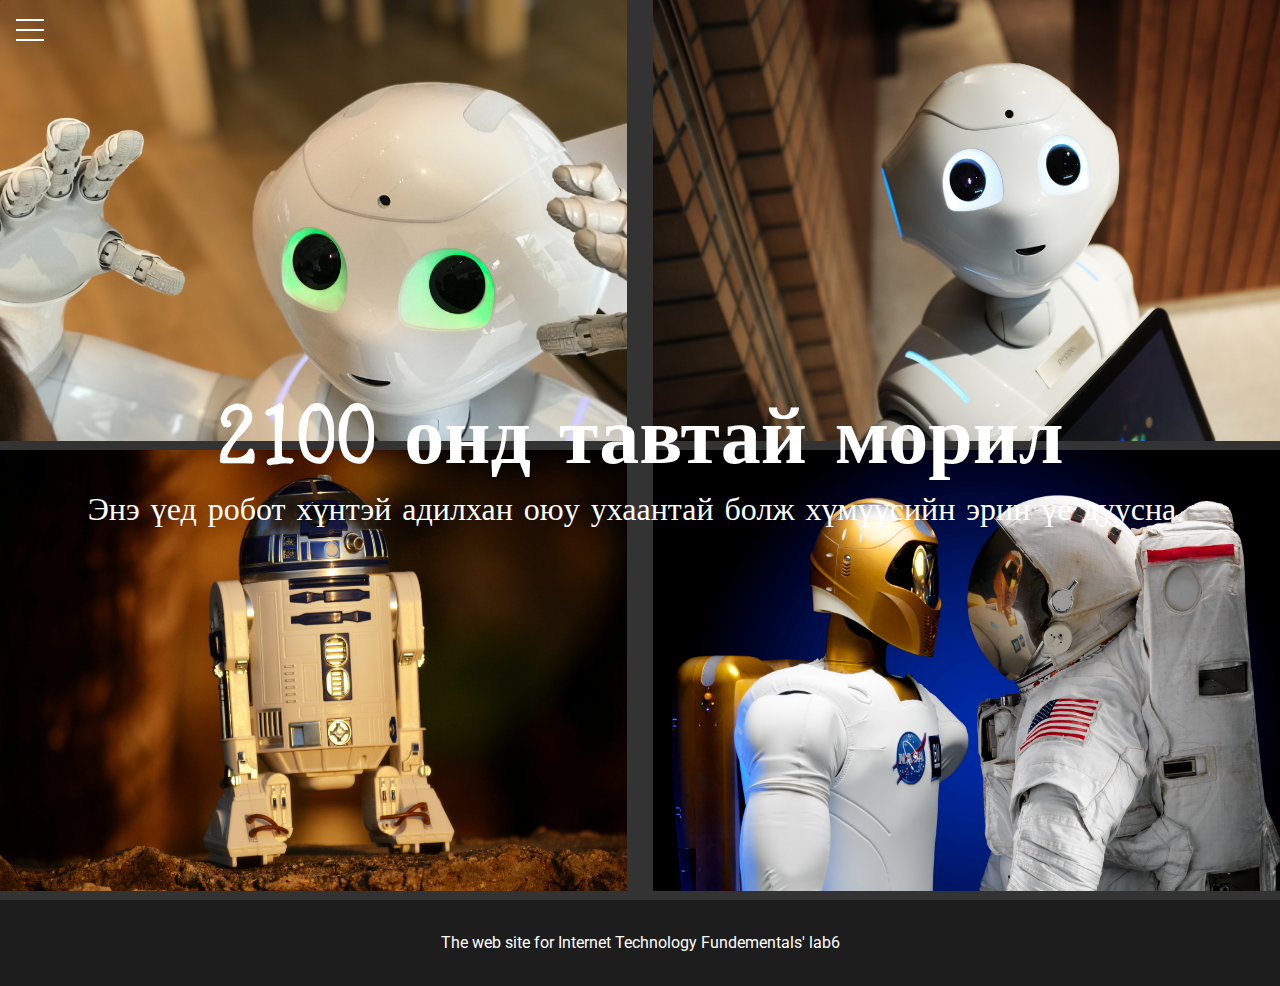
<file: future.html>
<!DOCTYPE html>
<html lang="en">
<head>
    <meta charset="UTF-8">
    <meta http-equiv="X-UA-Compatible" content="IE=edge">
    <meta name="viewport" content="width=device-width, initial-scale=1.0">
    <link rel="stylesheet" href="style.css">
    <title>Future</title>
</head>
<body>
    <nav class="menu">
        <input type="checkbox" class="toggler">
        <div class="hamburger"><div></div></div>
        <div class="menu-item">
            <div>
                <div>
                    <ul>
                        <li><a href="index.html">Home</a></li>
                        <li><a href="future.html">Future</a></li>
                        <li><a href="tech.html">Technology</a></li>
                    </ul>
                </div>
            </div>
        </div>
    </nav>
    <div class="fut-text">
        <article>
            <h1>2100 онд тавтай морил</h1>
            <p>Энэ үед робот хүнтэй адилхан оюу ухаантай болж хүмүүсийн эрин үе дуусна.</p>
        </article>
    </div>
    <header id="fut-case">  
        <div class=" cont">
                <div><img src="./img/pexels-laura-musikanski-6019019.jpg" alt=""></div>
                <div>
                    <img src="./img/pexels-alex-knight-2599244.jpg" alt=""></div>
                <div><img src="./img/pexels-luis-j-2085831.jpg" alt=""></div>
                <div>
                    <img src="./img/pexels-pixabay-39644.jpg" alt=""></div>
        </div>
    </header>
    <footer id="main-footer">
        <p>The web site for Internet Technology Fundementals' lab6</p>
    </footer>
</body>
</html>
</file>
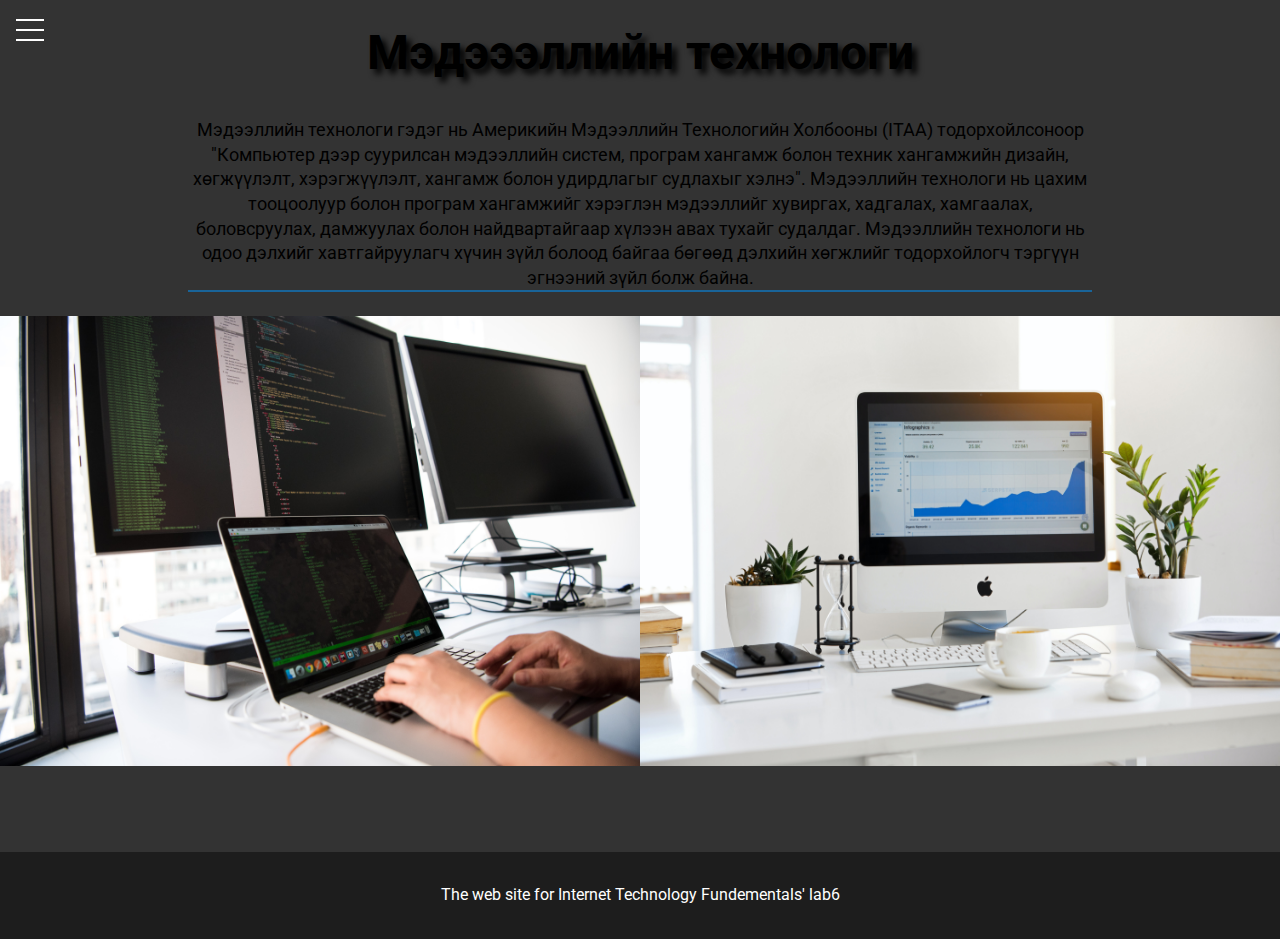
<file: tech.html>
<!DOCTYPE html>
<html lang="en">
<head>
    <meta charset="UTF-8">
    <meta http-equiv="X-UA-Compatible" content="IE=edge">
    <meta name="viewport" content="width=device-width, initial-scale=1.0">
    <link rel="stylesheet" href="style.css">
    <title>Future</title>
</head>
<body>
    <div class="menu">
        <input type="checkbox" class="toggler">
        <div class="hamburger"><div></div></div>
        <div class="menu-item">
            <div>
                <div>
                    <ul>
                        <li><a href="index.html">Home</a></li>
                        <li><a href="future.html">Future</a></li>
                        <li><a href="tech.html">Technology</a></li>
                    </ul>
                </div>
            </div>
        </div>
    </div>
    <article id="tech-text">
        <div class="container main-text">
            <h1>Мэдэээллийн технологи</h1>
            <p>Мэдээллийн технологи гэдэг нь Америкийн Мэдээллийн Технологийн Холбооны (ITAA) тодорхойлсоноор "Компьютер дээр суурилсан мэдээллийн систем, програм хангамж болон техник хангамжийн дизайн, хөгжүүлэлт, хэрэгжүүлэлт, хангамж болон удирдлагыг судлахыг хэлнэ". Мэдээллийн технологи нь цахим тооцоолуур болон програм хангамжийг хэрэглэн мэдээллийг хувиргах, хадгалах, хамгаалах, боловсруулах, дамжуулах болон найдвартайгаар хүлээн авах тухайг судалдаг. Мэдээллийн технологи нь одоо дэлхийг хавтгайруулагч хүчин зүйл болоод байгаа бөгөөд дэлхийн хөгжлийг тодорхойлогч тэргүүн эгнээний зүйл болж байна.</p>
        </div>
    </article>
    <figure class="tech-img">
        <div>
            <img src="./img/tech1.jpg" alt="">
        </div>
        <div>
            <img src="./img/tech2.jpg" alt="">
        </div>
    </figure>
    <footer id="main-footer">
        <p>The web site for Internet Technology Fundementals' lab6</p>
    </footer>
</body>
</html>
</file>
<file: style.css>
@import url('https://fonts.googleapis.com/css2?family=Roboto:wght@100&display=swap');
@import url('https://fonts.googleapis.com/css2?family=New+Tegomin&display=swap');
body{
    font-family: 'Roboto', sans-serif;
    overflow-x: hidden;
    line-height: 1.4;
    background: #333;
}
*{
    margin: 0;
    padding: 0;
    box-sizing: border-box;
}

.p-color{
    color: #557A95;
    transform: scale(1);
}
#showcase{
    background:rgba(0, 0, 0, 0.8);
    color: #fff;
    position: relative;
    height: 100vh;
 }
#showcase ::before{
    content: '';
    background: url('./img/pexels-clem-onojeghuo-175771.jpg') no-repeat center center/cover;
    position: absolute;
    top: 0;
    left: 0;
    height: 100%;
    width: 100%;
    z-index: -1;
}
#showcase .head{
    display: flex;
    flex-direction: column;
    justify-content: center;
    align-items: center;
    text-align: center;
    height: 100%;
}
#showcase .head h1{
    font-size: 5rem;
    color: #fff;
    padding: 1.5rem;
    border-bottom: 2px solid #376a8f;
}
#showcase .head p{
    font-size: 1.3rem;
    padding-left: 1rem;
    
}
#showcase .head a{
    text-decoration: none;
}
.container{
    max-width: 1000px;
    margin: auto;
    overflow: hidden;
    padding: 0 3rem;
}
.con{
    display: flex;
    height: 500px;
}
.con div{
    flex: 1;
}
.con .text a{
    text-decoration: none;
}
.con .image{
    background: url('./img/pexels-pixabay-373543.jpg')no-repeat center center/cover;
}
.con .text{
    display: flex;
    flex-direction: column;
    justify-content: center;
    align-items: center;
    text-align: center;
    background:rgba(3, 3, 3, 0.6);
    color: #fff;
    position: relative;
}
.con .text h1{
    margin-bottom: 2rem;
    font-size: 3rem; 
}
.con .text p{
    padding: 0 1rem;
    color: #196499;
    font-size: 1.5rem;
}
.con .text::before{
    content: '';
    background: url('./img/pexels-pixabay-247676.jpg') no-repeat center center/cover;
    position: absolute;
    top: 0;
    left: 0;
    width: 100%;
    height: 100%;
    z-index: -1;
}
.con .image h1{
    display: flex;
    text-align: center;
    justify-content: center;
    align-items: center;
    height: 100%;
    color: black;
    font-size: 4rem;
}

.con2{
    background: #333;
}
.con2 .imgtext{
    position: relative;
    display: flex;
    width: 100vw;
}
.con2 .phototext{
    display: block;
    margin: auto;
    text-align: center;
    padding: 1rem;
    background: rgba(0, 0, 0, 0.6);
    color: #557A95;
    position: relative;
}
.con2 .imgtext div img{
    display: block;
    margin: auto;
    width: 100%;
    height: 220px;
}
.con2 .imgtext div{
    flex: 1;
}
.con2 .phototext p{
    font-size: 1.5rem;
}
.btn{
    background: #376a8f;
    padding: 0.5rem 1rem;
    color: #111;
    border-radius: 5px;   
    border-color: none;    
    margin: 1rem;
    transition: background 0.4s ease-in;
}
.btn:hover{
    background: #557A95;
}
.menu{
    position: fixed;
    top: 0;
    left: 0;
    z-index: 1;
}
.menu .toggler{
    position: absolute;
    top: 0;
    left: 0;
    z-index: 2;
    cursor: pointer;
    width: 50px;
    height: 50px;
    opacity: 0;
}
.menu .hamburger{
    width: 60px;
    height: 60px;
    display: flex;
    align-items: center;
    justify-content: center;
    padding: 1rem;
}
.menu .hamburger >div{
    position: relative;
    width: 100%;
    background: #fff;
    height: 2px;
    transition: all 0.3 ease-in;
    z-index: 1;
}
.menu .toggler:hover + .hamburger>div{
    transform: rotate(180deg);
    transition: transform 0.4s ease-in;
}
.menu .menu-item >div >div ul li{
    list-style: none;
}
.menu .hamburger >div::before{
    content: '';
    position: absolute;
    top: 10px;
    left: 0;
    width: 100%;
    height: 2px;
    background: #fff;
}
.menu .hamburger >div::after{
    content: '';
    position: absolute;
    bottom: 10px;
    left: 0;
    width: 100%;
    height: 2px;
    background: #fff;
}
.menu .menu-item{
    visibility: hidden;
}
.menu .menu-item ul li a{
    text-decoration: none;
    transition: background 0.5s ease-in;
}
.menu input:checked ~ .menu-item{
    position: absolute;
    top: 0;
    left: 0;
    visibility: visible;
    background: rgba(0, 0, 0, 0.9);
    text-align: center;
    transition: background 0.5s ease-in;
    
}
.menu input:checked ~ .menu-item ul li a:hover{
    background:#557A95;
    padding: 0.5rem 1rem;
    border-radius: 10px;
}
.menu .menu-item ul li a{
    color: #fff;
    font-size: 3rem;
}
.menu .menu-item  ul li{
    padding: 1rem;
}
.menu .menu-item{
    position: fixed;
    display: flex;
    flex-direction: column;
    justify-content: center;
    align-items: center;
    height: 100vh;
    width: 100vw;
}
#fut-case .cont{
    display: flex;
    flex-wrap: wrap;
    justify-content: space-between;
    align-items: space-between;
    height: 100vh;
}
#fut-case .cont div{
    display: flex;
}
#fut-case .cont div img{
    height: 49vh;
    width: 49vw;
}
.fut-text article{
    position: absolute;
    display: flex;
    flex-direction: column;
    width: 100%;
    height: 100%;
    justify-content: center;
    text-align: center;
    align-items: center;
}
.fut-text article h1{
    font-size: 5rem;
    color: #fff;
    font-family: 'New Tegomin', serif;
}
.fut-text article p{
    font-size: 2rem ;
    color: #fff;
    font-family: 'New Tegomin', serif;
}
#tech-text .main-text{
    display: flex;
    flex-direction: column;
    justify-content: center;
    align-items: center;
    text-align: center;
    height: 300px;
}
.tech-img{
    display: flex;
    padding: 1rem 0;
    margin-bottom: 4rem;
}
.tech-img div{
    flex: 1;
} 
.tech-img div img{
    height: 50vh;
    width: 50vw;
}
#tech-text .main-text h1{
    font-size: 3rem;
    margin: 1rem;
    padding: 1rem;
    text-shadow: 5px 5px 0.4rem black;
}
#tech-text .main-text p{
    margin-bottom: 1.3rem;
    border-bottom: 2px solid #196499;
    font-size: 1.1rem;
    
}
#main-footer{
    background: rgb(29, 29, 29);
    color: #fff;
    text-align: center;
    padding: 2rem;
}
</file>
